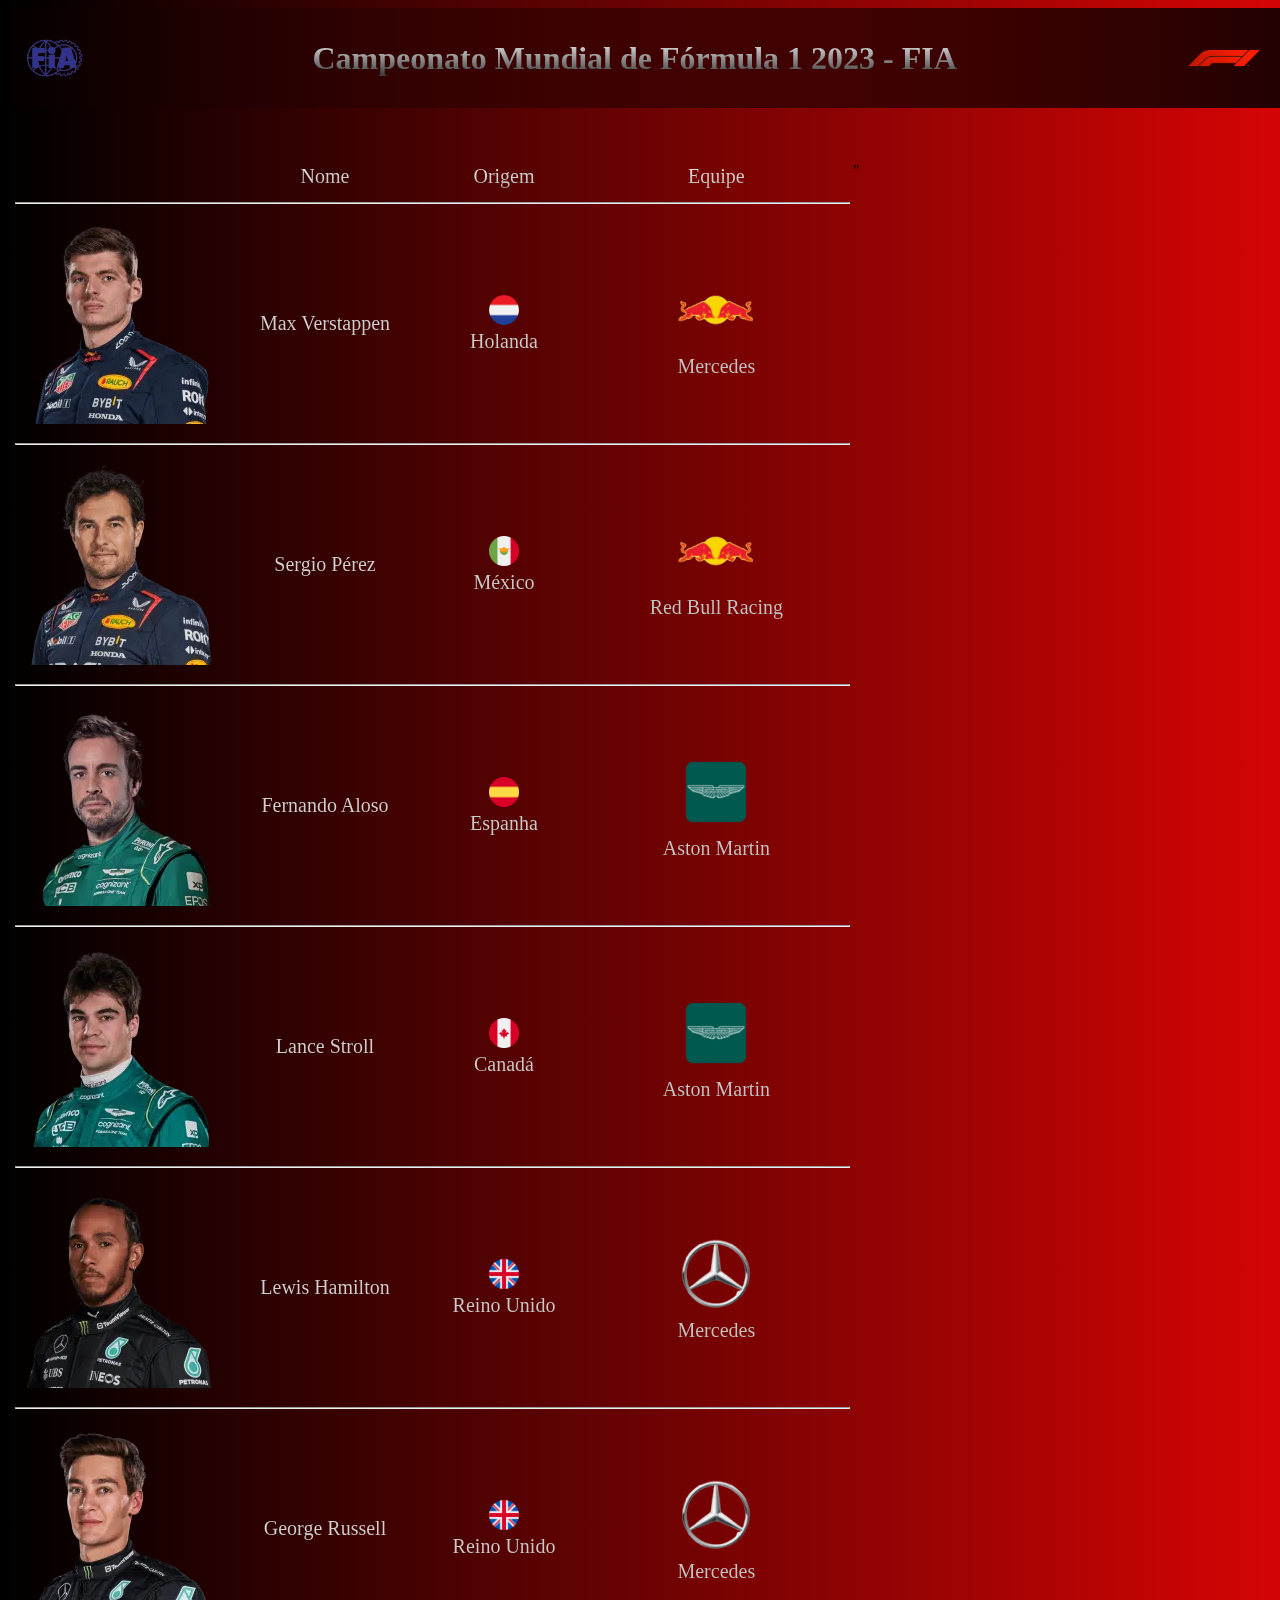
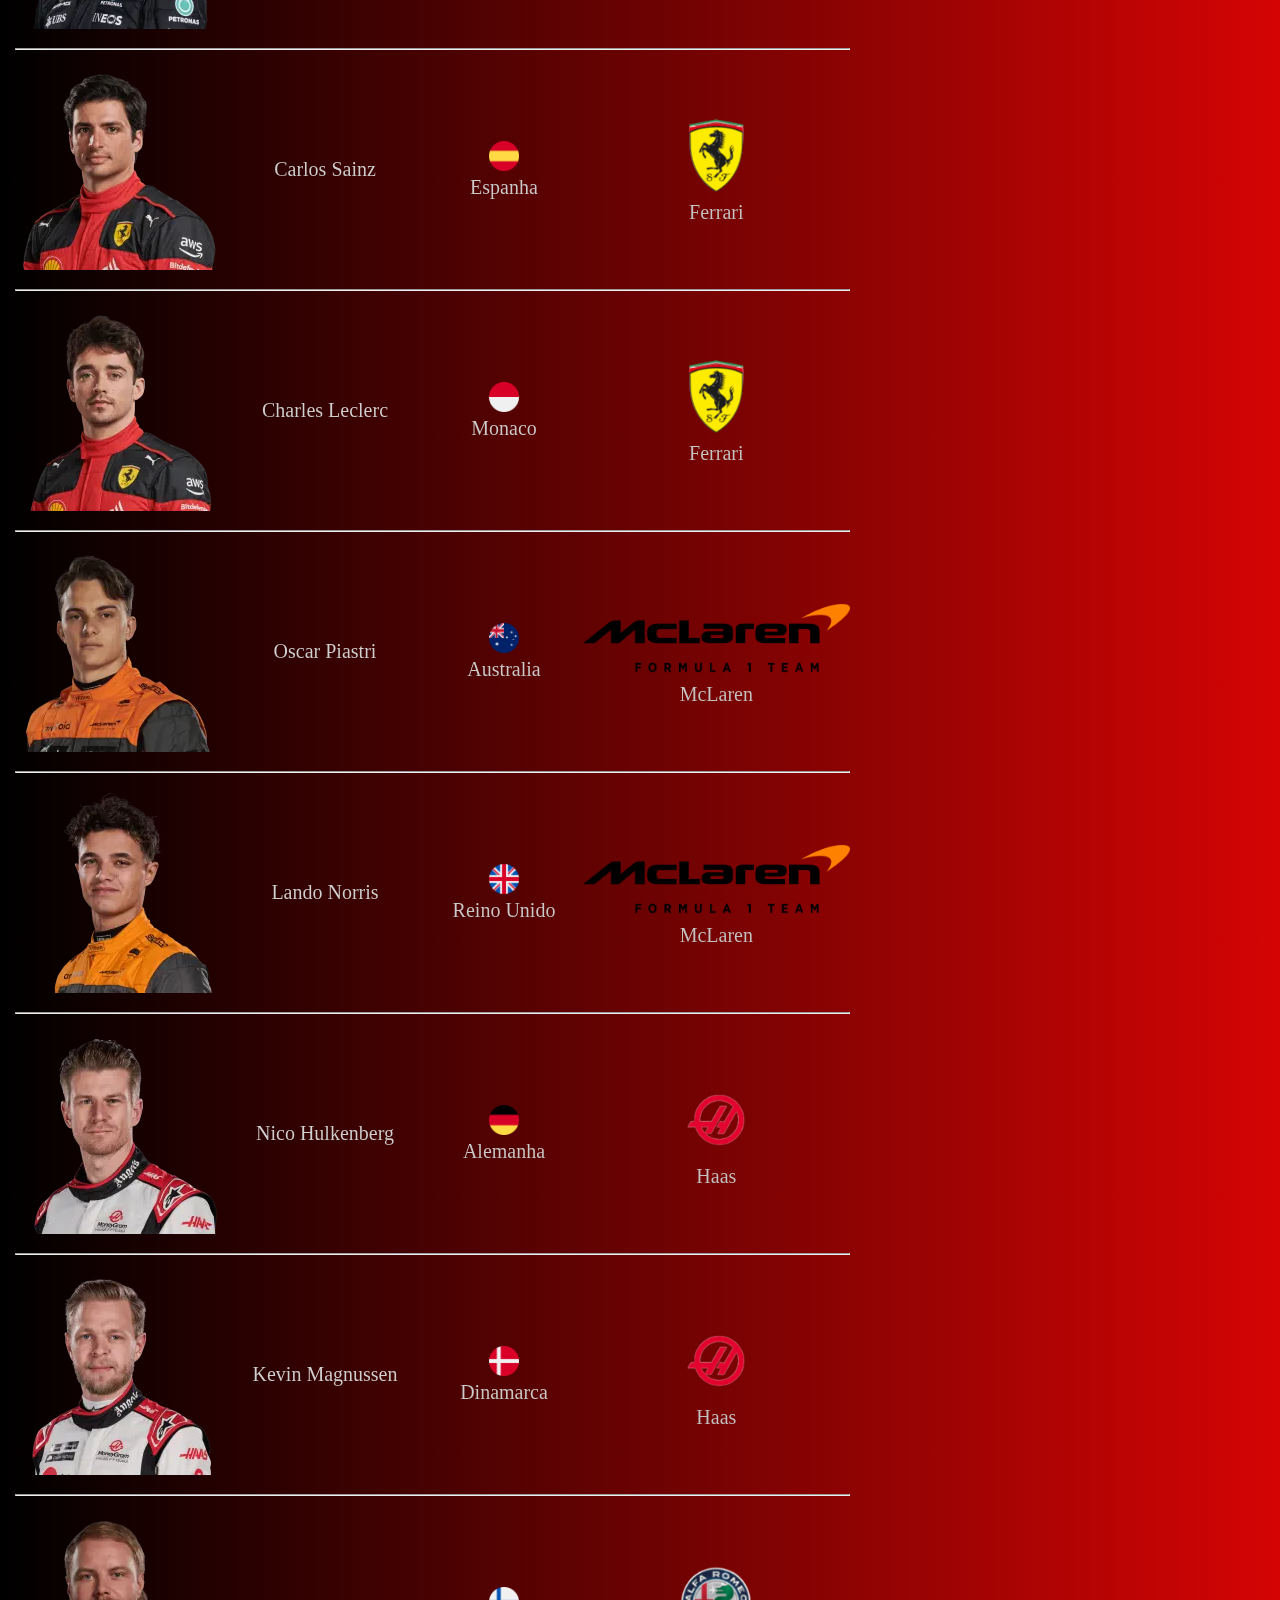
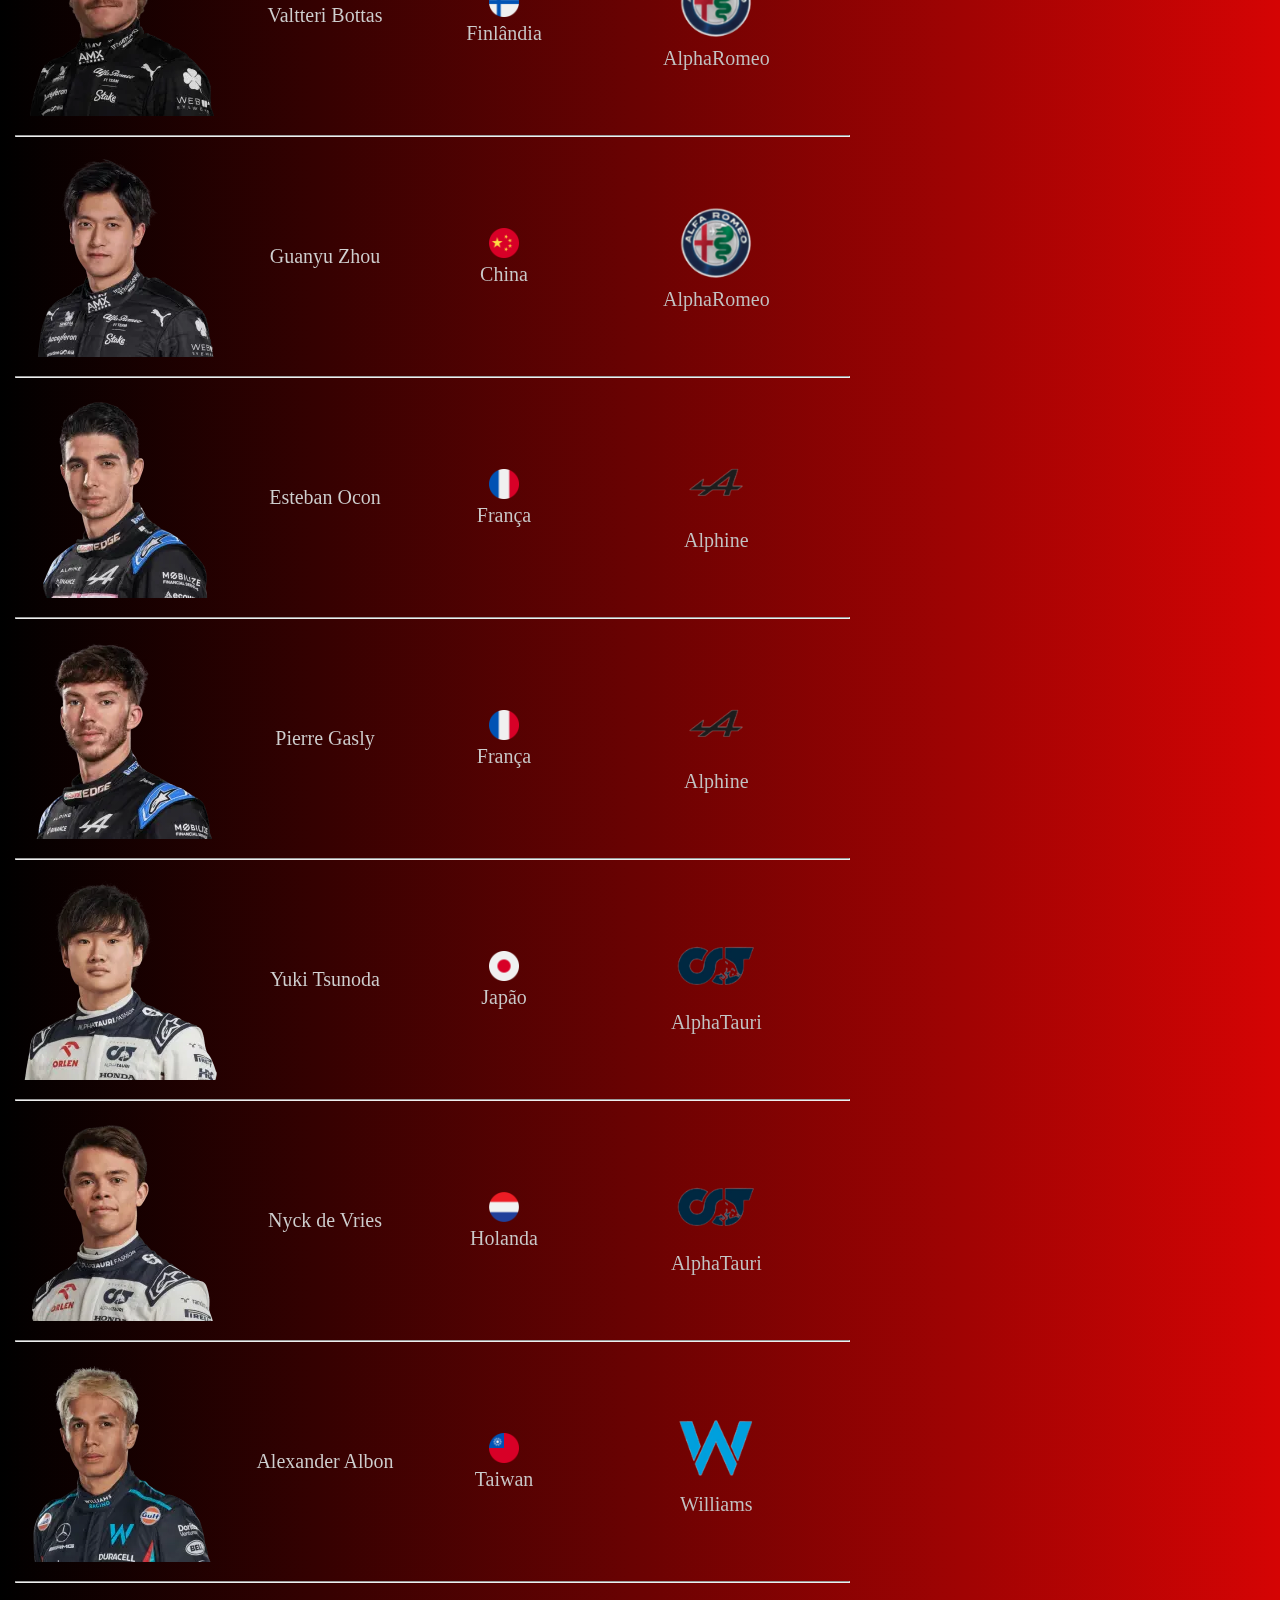
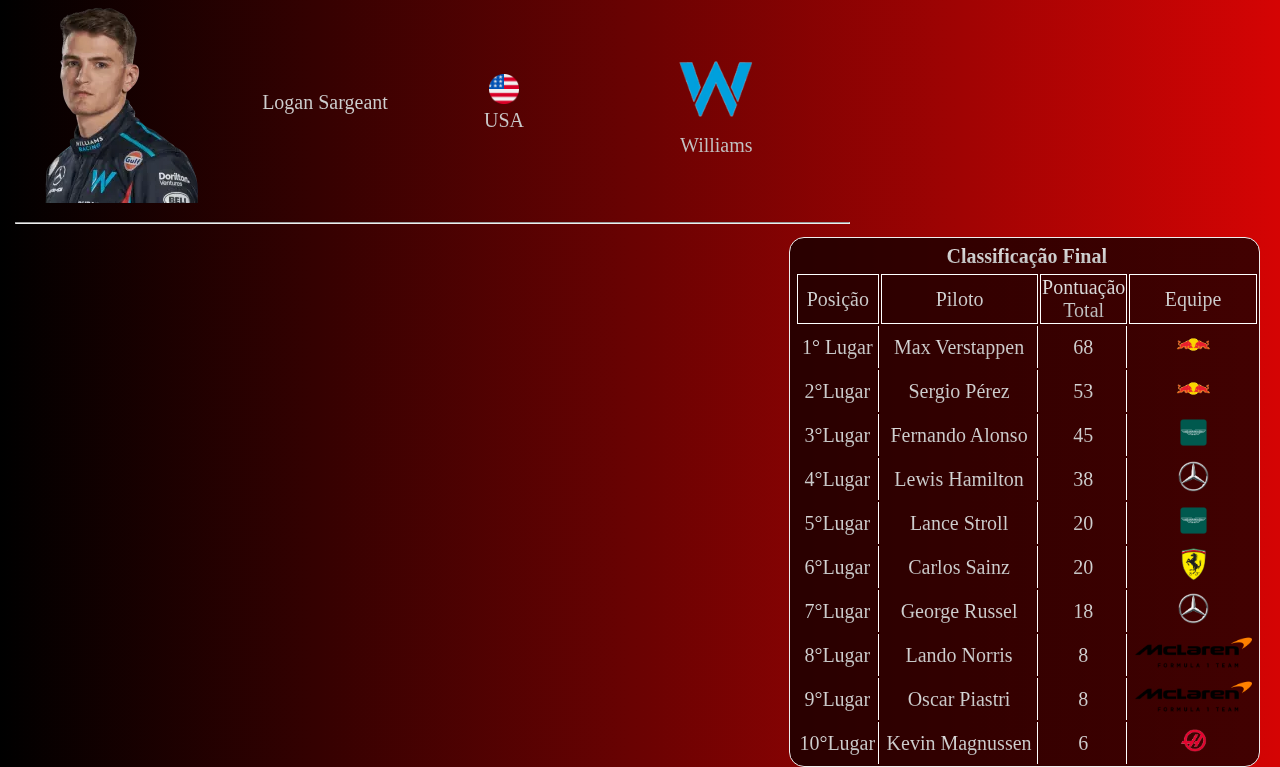
<file: Trabalho-Formula-1-Definitivo-main/TrabalhodeF1/index.html>
<!DOCTYPE html>
<html lang="pt-br">
<head>
    <meta charset="UTF-8">
    <meta http-equiv="X-UA-Compatible" content="IE=edge">
    <meta name="viewport" content="width=device-width, initial-scale=1.0">
    <link rel="icon" type="image/png" href="/592729534978656248.png">
    <title>Formula 1</title>
</head>
<body id=main>
     
    <link href="estilo.css" rel="stylesheet" type="text/css"/>
    <div id="title"  style="display:flex; justify-content: space-between; align-items: center;">
    
        <img align="left" src="fia6957-removebg-preview.png" alt="Logo FIA" height="70px">
    
   
        <h1 align="center">Campeonato Mundial de Fórmula 1 2023 - FIA </h1>
   
     
      <img align="right" src="4af7af822437c3436ff060e4f9cd6b57-removebg-preview.png" height="70px" alt="Logo Fórmula 1" > 
    
    
    </div>
    <br>
    <br>
    <br>
    <div id="pilotos">
    <table width="100%" id="tabelinha" align="left" height="60%">
        <th rowspan="450" >
            <td width="200px"></td>
            <td width="200px"> Nome</td>
            <td width="150px"> Origem</td>
            <td width="150px">Equipe</td>
        </th>
        <tr>
            <td colspan="4"><hr></td>
          
        </tr>
        <tr>
            <td id="foto"><a href="https://www.formula1.com/en/drivers/max-verstappen.html" target="blank"> <img src="maxver01.webp"> </a></td>
            <td><a href="https://www.formula1.com/en/drivers/max-verstappen.html" target="blank"> Max Verstappen</a></td>
            <td>
            <img class="país" src="holanda.png" >
            <br>
            Holanda
            </td>
            <td>
            <a href="https://www.redbullracing.com/int-es" target="blank">
            <img class="marca" src="redbull-removebg-preview.png" alt="Red Bull Racing"> 
            </a>
            <br>
            Mercedes
            </td> 
        </tr> 
        <tr>
            <td colspan="4"><hr></td>
          
        </tr>
        <tr>
            <td id="foto"><img src="serper01.webp"></td>
            <td> Sergio	Pérez</td>
            <td>
            <img class="país" src="mexico.png" > 
            <br>
            México
            </td>
            <td>
               <a href="https://www.redbullracing.com/int-es" target="blank"> 
            <img class="marca" src="redbull-removebg-preview.png" alt="Red Bull Racing" >
           </a>
            <br>
            Red Bull Racing
            </td>
        </tr>
        <tr>
            <td colspan="7"><hr></td>
        </tr>
        <tr>
            <td id="foto"><a href="https://www.formula1.com/en/drivers/fernando-alonso.html" target="blank">
            <img src="feralo01.webp">
            </a>
            </td>
            <td>
            <a href="https://www.formula1.com/en/drivers/fernando-alonso.html" target="blank">
            Fernando Aloso
            </a>
            </td>
            <td>
            <img class="país" src="spain.png" >
            <br>
            Espanha
            </td>
            <td>
            <img class="marca" src="Aston.png"alt="Aston Martin">
            <br>
            Aston Martin
            </td>
        </tr>
        <tr>
            <td colspan="7"><hr></td>
        </tr>
        <tr>
            <td id="foto"><img src="lanstr01.webp"></td>
            <td> Lance Stroll</td>
            <td>
            <img class="país" src="canada.png" >
            <br>
            Canadá
            </td>
            <td>
            <img class="marca" src="Aston.png" >
            <br>
            Aston Martin
            </td>
            
        </tr> 
         <tr>
            <td colspan="7"><hr></td>
          
        </tr>
        <tr>
            <td id="foto"><img src="lewham01.webp"></td>
            <td> Lewis Hamilton</td>
            <td>
            <img class="país" src="united-kingdom.png" >
            <br>
            Reino Unido
            </td>
            <td>
            <img src="Mercedes-removebg-preview.png"  class="marca">
            <br>
            Mercedes
            </td>
        </tr> 
        <tr>
            <td colspan="7"><hr></td>
        </tr>
        <tr>
            <td id="foto"><img src="georus01.webp"></td>
            <td> George Russell</td>
            <td>
            <img class="país" src="united-kingdom.png">
            <br>
            Reino Unido
            </td>
            <td>
            <img class="marca"  src="Mercedes-removebg-preview.png">
            <br>
            Mercedes
            </td>
            
        </tr>
        <tr>
            <td colspan="7"><hr></td>
          
        </tr> 
        <tr>
            <td id="foto"><img src="carsai01.webp"></td>
            <td>Carlos Sainz</td>
            <td>
            <img class="país" src="spain.png" >
            <br>
            Espanha
            </td>
            <td><img class="marca" src="Ferrari-removebg-preview.png" >
            <br>
            Ferrari
        </td>
            
        </tr>
        <tr>
            <td colspan="7"><hr></td>
          
        </tr> 
        <tr>
            <td id="foto"><img src="chalec01.webp"></td>
            <td>
                Charles Leclerc
            </td>
            <td>
                <img class="país" src="monaco.png">
                <br>
                Monaco
            </td>
            <td>
                <img class="marca" src="Ferrari-removebg-preview.png" >
                <br>
                Ferrari
            </td>
            
        </tr>
        <tr>
            <td colspan="7"><hr></td>
        </tr> 
        <tr>
            <td id="foto"><img src="oscpia01.webp"></td>
            <td>Oscar Piastri</td>
            <td>
            <img class="país" src="australia.png">
            <br>
            Australia
            </td>
            <td><img class="marca"  src="McLaren_Racing_logo.svg.png" >
            <br>
            McLaren
            </td>
        </tr>
        <tr>
            <td colspan="7"><hr></td>
          
        </tr> 
        <tr>
            <td id="foto"><img src="lannor01.webp"></td>
            <td>Lando Norris</td>
            <td>
            <img class="país" src="united-kingdom.png">
            <br>
            Reino Unido
            </td>
            <td>
            <img class="marca" src="McLaren_Racing_logo.svg.png" >
            <br>
            McLaren
            </td>
            
        </tr>
        <tr>
            <td colspan="7"><hr></td>
          
        </tr> 
        <tr>
            <td id="foto"><img src="nichul01.webp"></td>
            <td>Nico Hulkenberg</td>
            <td>
            <img class="país" src="germany.png" >
            <br>
            Alemanha
            </td>
            <td>
            <img class="marca" src="haas-removebg-preview.png">
            <br>
            Haas
           </td>
            
        </tr>
        <tr>
            <td colspan="7"><hr></td>
          
        </tr> 
        <tr>
            <td id="foto"><img src="kevmag01.webp"></td>
            <td> Kevin Magnussen</td>
            <td>
            <img class="país" src="denmark.png">
            <br>
            Dinamarca
            </td>
            <td>
            <img class="marca" src="haas-removebg-preview.png">
            <br>
            Haas
            </td>
            
        </tr>
        <tr>
            <td colspan="7"><hr></td>
          
        </tr> 
        <tr>
            <td id="foto"><img src="valbot01.webp"></td>
            <td> Valtteri Bottas</td>
            <td>
            <img class="país" src="finland.png" >
            <br>
            Finlândia
            </td>
            <td>
            <img class="marca" src="alpharomeo-removebg-preview.png" >
            <br>
            AlphaRomeo
            </td>
        </tr>
        <tr>
            <td colspan="7"><hr></td>
          
        </tr> 
        <tr>
            <td id="foto"><img src="guazho01.webp"></td>
            <td> Guanyu Zhou</td>
            <td>
            <img class="país" src="china.png" >
            <br>
            China
            </td>
            <td>
            <img class="marca" src="alpharomeo-removebg-preview.png" >
            <br>
            AlphaRomeo
            </td>
        </tr>
        <tr>
            <td colspan="7"><hr></td>
          
        </tr> 
        <tr>
            <td id="foto"><img src="estoco01.webp"></td>
            <td>Esteban Ocon</td>
            <td>
            <img class="país" src="france.png" >
            <br>
            França
            </td>
            <td>
            <img class="marca" src="alphine-removebg-preview.png" >
            <br>
            Alphine
            </td>  
        </tr>
        <tr>
            <td colspan="7"><hr></td>
          
        </tr> 
        <tr>
            <td id="foto"><img src="piegas01.webp"></td>
            <td> Pierre Gasly</td>
            <td>
            <img class="país" src="france.png">
            <br>
            França
            </td>
            <td>
            <img class="marca" src="alphine-removebg-preview.png" >
            <br>
            Alphine
            </td>
            
        </tr>
        <tr>
            <td colspan="7"><hr></td>
          
        </tr>
        <tr>
            <td id="foto"><img src="yuktsu01.webp"></td>
            <td> Yuki Tsunoda</td>
            <td>
            <img class="país" src="japan.png">
            <br>
            Japão
            </td>
            <td>
            <img class="marca" src="alphatauri-removebg-preview.png" >
            <br>
            AlphaTauri
            </td>
            
        </tr>
        <tr>
            <td colspan="7"><hr></td>
          
        </tr> 
        <tr>
            <td id="foto"><img src="nycdev01.webp"></td>
            <td> Nyck de Vries</td>
            <td>
            <img class="país" src="holanda.png">
            <br>
            Holanda
            </td>
            <td>
            <img class="marca" src="alphatauri-removebg-preview.png" >
            <br>
            AlphaTauri
            </td>
            
        </tr>
        <tr>
            <td colspan="7"><hr></td>
          
        </tr> 
        <tr>
            <td id="foto"><img src="alealb01.webp"></td>
            <td> Alexander Albon</td>
            <td>
            <img class="país" src="taiwan.png">
            <br>
            Taiwan
            </td>
            <td>
            <img class="marca" src="milliams-removebg-preview.png" >
            <br>
            Williams
            </td>
            
        </tr>
        <tr>
            <td colspan="7"><hr></td>
          
        </tr> 
        <tr>
            <td id="foto"><img src="logsar01.webp"></td>
            <td> Logan Sargeant</td>
            <td>
            <img class="país" src="united-states.png">
            <br>
            USA
            </td>
            <td>
            <img class="marca" src="milliams-removebg-preview.png" >
            <br>
            Williams
            </td>
        </tr>
        <tr>
            <td colspan="7"><hr></td>
          
        </tr> 
       
    </table>
</div>
<div id="tabela2">
    <table class="tabela2" width="">
<th rowspan="15">
    <td colspan="5" height="30px"><strong><u>Classificação Final</strong></u></td>
</th>
<tr>
    <td class="tabelatin">Posição</td>
    <td class="tabelatin">Piloto</td>
    <td class="tabelatin" width="50px">Pontuação Total</td>
    <td class="tabelatin">Equipe</td>
</tr>
<tr>
    <td class="tabela2in">1° Lugar</td>
    <td class="tabela2in">Max Verstappen</td>
    <td class="tabela2in">68</td>
    <td ><img  class="final" src="redbull-removebg-preview.png"></td>
</tr>
<tr>
    <td class="tabela2in">2°Lugar</td>
    <td class="tabela2in">Sergio Pérez</td>
    <td class="tabela2in">53</td>
    <td ><img  class="final" src="redbull-removebg-preview.png"></td>
</tr>
<tr>
    <td class="tabela2in">3°Lugar</td>
    <td class="tabela2in">Fernando Alonso</td>
    <td class="tabela2in">45</td>
    <td ><img  class="final" src="Aston.png"></td>
</tr>
<tr>
    <td class="tabela2in">4°Lugar</td>
    <td class="tabela2in">Lewis Hamilton</td>
    <td class="tabela2in">38</td>
    <td ><img  class="final" src="Mercedes-removebg-preview.png"></td>
</tr>
<tr>
    <td class="tabela2in">5°Lugar</td>
    <td class="tabela2in">Lance Stroll</td>
    <td class="tabela2in">20</td>
    <td ><img  class="final" src="Aston.png"></td>
</tr>
<tr>
    <td class="tabela2in">6°Lugar</td>
    <td class="tabela2in">Carlos Sainz</td>
    <td class="tabela2in">20</td>
    <td><img  class="final" src="Ferrari-removebg-preview.png"></td>
</tr>
<tr>
    <td class="tabela2in">7°Lugar</td>
    <td class="tabela2in">George Russel</td>
    <td class="tabela2in">18</td>"
    <td ><img  class="final" src="Mercedes-removebg-preview.png"></td>
</tr>
<tr>
    <td class="tabela2in">8°Lugar</td>
    <td class="tabela2in">Lando Norris</td>
    <td class="tabela2in">8</td>
    <td ><img  class="final" src="McLaren_Racing_logo.svg.png"></td>
</tr>
<tr>
    <td class="tabela2in">9°Lugar</td>
    <td class="tabela2in">Oscar Piastri</td>
    <td class="tabela2in">8</td>
    <td ><img  class="final" src="McLaren_Racing_logo.svg.png"></td>
</tr>
<tr>
    <td class="tabela2in">10°Lugar</td>
    <td class="tabela2in">Kevin Magnussen</td>
    <td class="tabela2in">6</td>
    <td class=""><img  class="final" src="haas-removebg-preview.png"></td>
</tr>

    </table>
    
</div>
    
    
</body>
</html>
</file>
<file: Trabalho-Formula-1-Definitivo-main/TrabalhodeF1/estilo.css>
#main{
    background-image:linear-gradient(to right,rgb(0, 0, 0),rgb(213, 4, 4));
    margin-right:0px;
}
#title{
    background-image:linear-gradient(to right,rgba(168, 0, 0, 0.011),rgba(0, 0, 0, 0.84));
    border-color:black;
    border-width:2px;
    height: 100px;
}
h1 {
background: -webkit-linear-gradient(#eee, #333);
-webkit-background-clip: text;
-webkit-text-fill-color: transparent;
}
.país{
width:30px;
height:30px;

}
.marca{

height:80px;
}
tr{
    
    background:linear-gradient(#eee, #b0b0b0);
    -webkit-background-clip: text;
    -webkit-text-fill-color: transparent;
}
table,th,td{
text-align: center;
font-size: 20px;

}

#tabelinha {
 align-self:left;

}
#pilotos{
    float: left; 
    
}
.tabela2in{
    padding:0;
    border-right: 1px solid white;
    text-align: center;
    }
    
.tabela2{
    float:right;
margin-right:20px;
border:1px solid;
border-color: #eee;
border-radius:15px;
width:37%;
background-color: rgba(0, 0, 0, 0.688);
}
.final{
    height:35px;
}
.tabelatin{
    border:1px solid;
    border-color:white;
}
#foto{
    height:200px;
}
</file>
